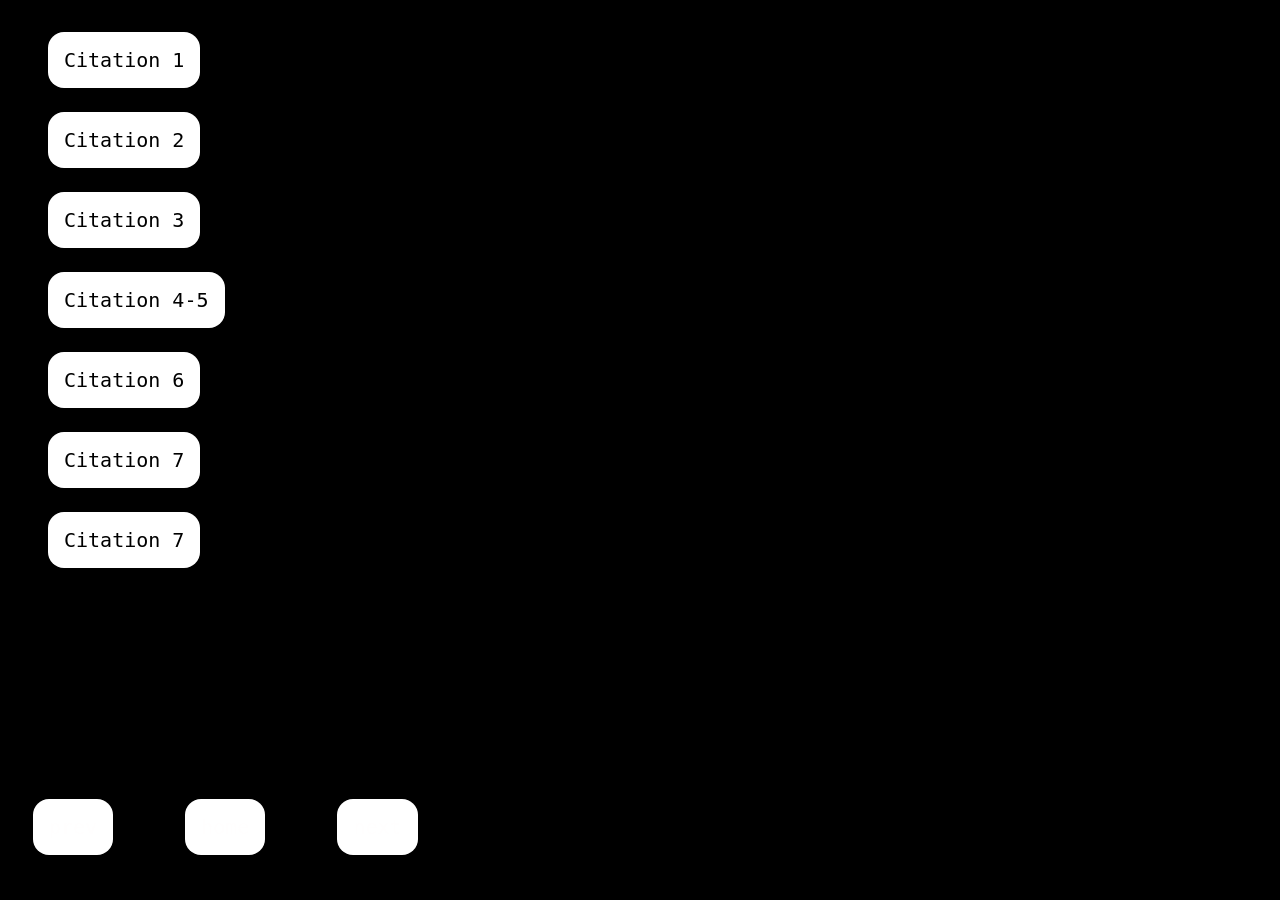
<file: index.html>
<!DOCTYPE html>
<html lang="en">
<head>
    <meta charset="UTF-8">
    <meta name="viewport" content="width=device-width, initial-scale=1.0">
    <title>Document</title>
    <style>
        body{
            font-family: monospace;
            background-color: black;
            font-size: 20px;
          
        }
        a{
          color: black;
          line-height:4;
          padding:1rem;
          text-decoration: none;
          background-color: white;
          border-radius:1rem;
          
        }
        

a:hover {
    color:white;
    background-color: black;
    
}
     
    </style>
</head>
<body>




 <ol>
<li>
     <a href="citation-n1.html">Citation 1</a>
</li>
<li>
     <a href="citation-2.html">Citation 2</a>
</li>
<li>
     <a href="citation-n3.html">Citation 3</a>
</li>
<li>
     <a href="citation-n4-selecteur.html">Citation 4-5</a>
</li>
<li>
     <a href="citation-n5.html">Citation 6</a>
</li>
<li>
     <a href="citation-n6.html">Citation 7</a>
</li>
<li>
     <a href="citation-n7.html">Citation 7</a>
</li>


 </ol> 
 <!-- OMG IT'S A NAVBAR!!!-->
 <link rel="stylesheet" href="navbar.css">
 
    <div id="navbar">
    <a href="citation-n7.html">prev</a>
    <a href="index.html">home</a>
    <a href="citation-n1.html">next</a>
</div>
<!--end-->
</body>
</html>
</file>
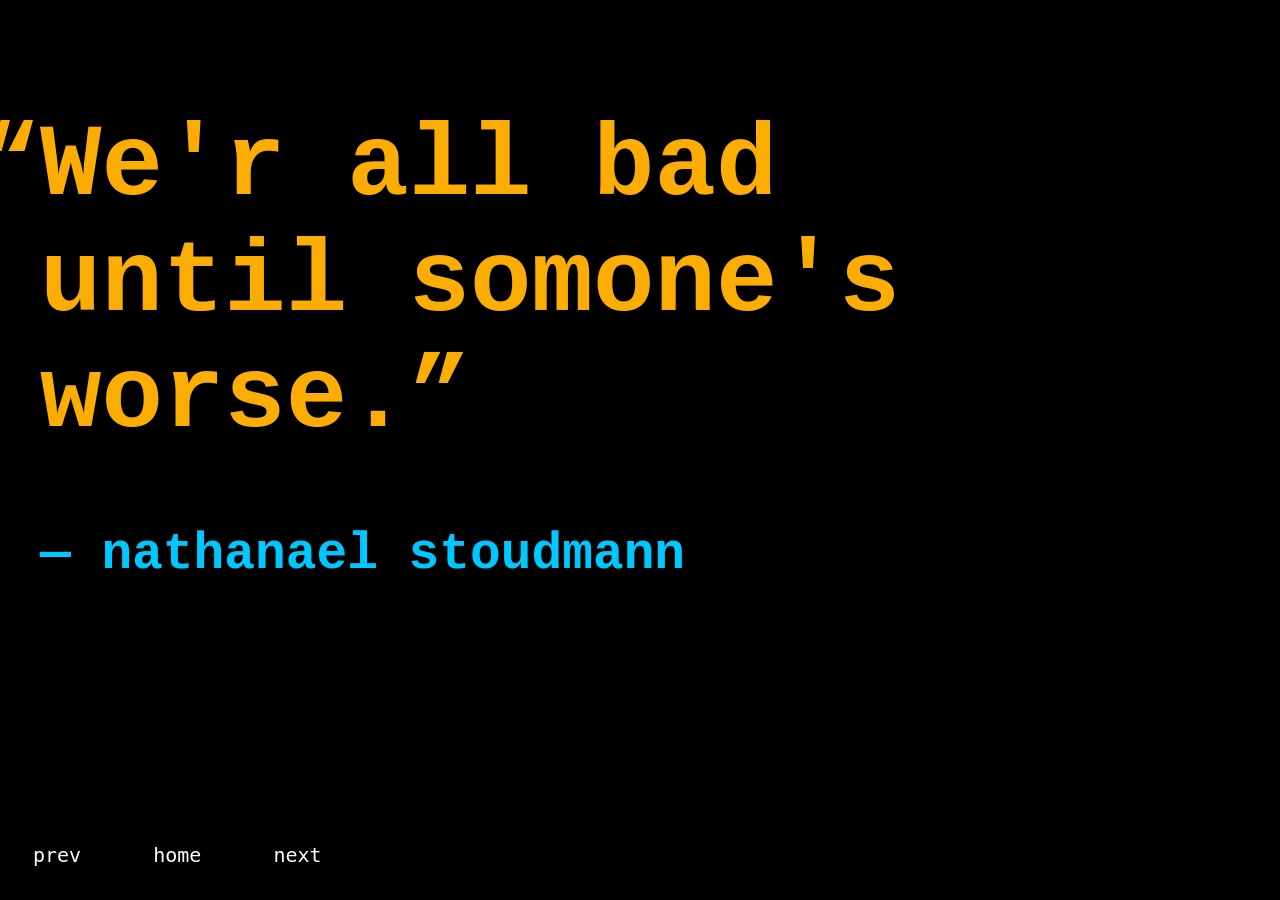
<file: citation-2.html>
<!DOCTYPE html>
<html lang="en">
<head>
	<meta charset="UTF-8">
	<meta name="viewport" content="width=device-width, initial-scale=1.0">
	<title>citation2</title>
<style> 
	body {
		font-family: 'Courier New', Courier, monospace;
		background-color:black;
		padding: 2rem
		
		

	}
	
	
	h1{	
		font-size: 8vw;
		color: rgb(252, 173, 3);

		text-indent: -0.6em
	
	}
	h2 {

		font-size: 4vw;
	color: rgb(0, 200, 255);
}

	img { max-width: 100%;}

</style>
</head>
<body>

	<h1>“We'r all bad<br> until somone's worse.”</h1>
	<h2><p>— nathanael stoudmann</p></h2>

	<!-- 	
	<h1>BIGGER</h1>
	<hr>

	<h3>Liste de cours</h3>
	
	<ol> 
	<li> chips</li>
	<li>vodka</li>
	<li>manger</li>
	</ol>
	
	<img src="313f88f9-b2f7-4f6e-a31f-d2106e481799.JPG" alt="chaton">
	<p>Lorem ipsum, dolor sit amet consectetur adipisicing elit. Sapiente pariatur perspiciatis voluptate similique tenetur at explicabo, hic in veniam, eligendi, asperiores quae dolore necessitatibus quas? Incidunt beatae voluptas quisquam sapiente.</p> 
	-->

 <!-- OMG IT'S A NAVBAR!!!-->
 <link rel="stylesheet" href="navbar.css">
 
    <div id="navbar">
    <a href="citation-n1.html">prev</a>
    <a href="index.html">home</a>
    <a href="citation-n3.html">next</a>
</div>
<!--end-->
</body>
</html>
</file>
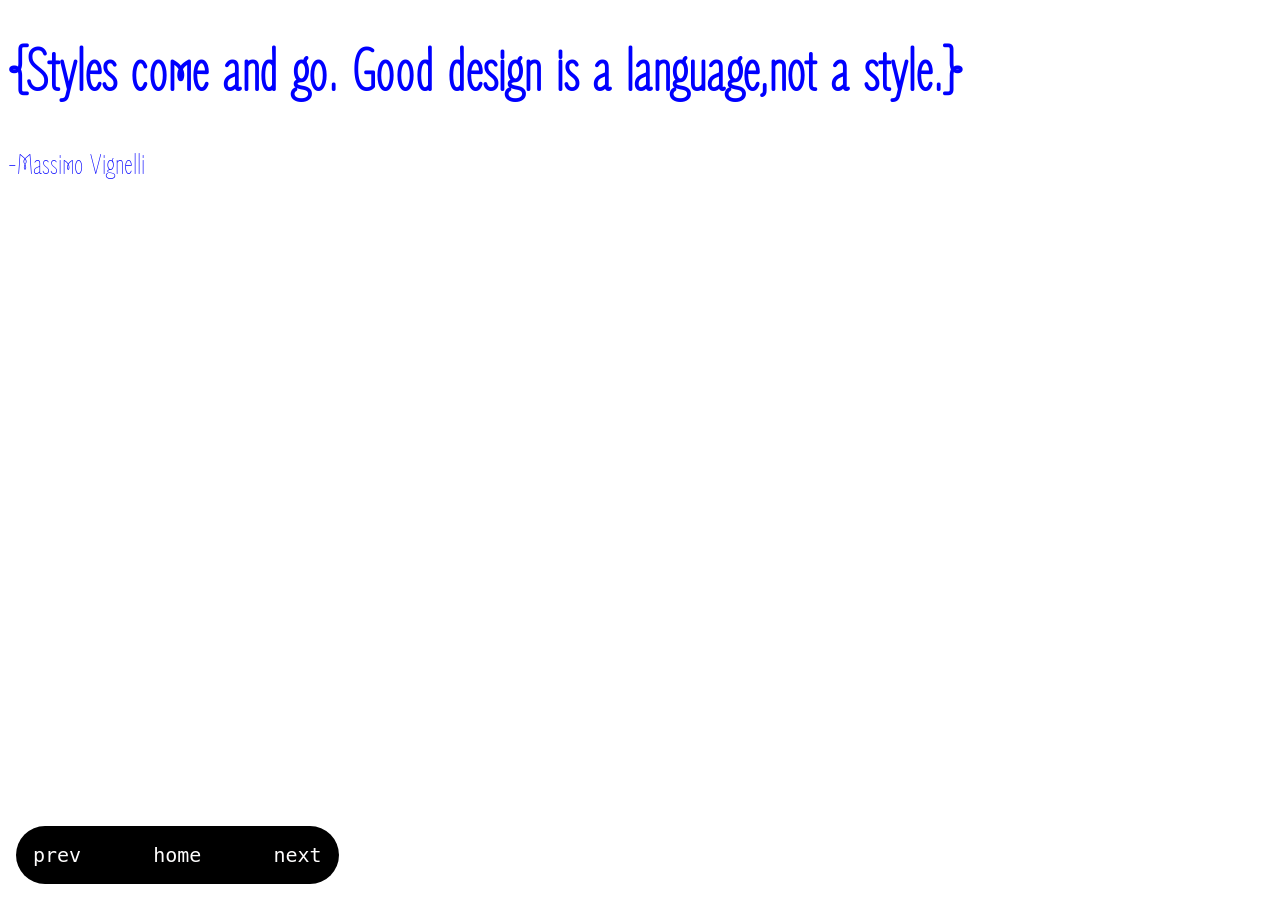
<file: citation-n1.html>
<!DOCTYPE html>
<html lang="en">
<head>
    <meta charset="UTF-8">
    <meta name="viewport" content="width=device-width, initial-scale=1.0">
    <title>Massimo Vignelli</title>

    <link rel="preconnect" href="https://fonts.googleapis.com">
<link rel="preconnect" href="https://fonts.gstatic.com" crossorigin>
<link href="https://fonts.googleapis.com/css2?family=Lobster+Two:ital,wght@0,400;0,700;1,400;1,700&family=MuseoModerno:ital,wght@0,100..900;1,100..900&family=Zen+Loop:ital@0;1&display=swap" rel="stylesheet">

<style>
body{
    font-family: "Zen Loop", cursive;
    color: blue;
    font-size: 30px;
}
</style>
</head>
<body>
    <h1>
        {Styles come and go. Good design is a language,not a style.}
</h1>
<p>-Massimo Vignelli</p>
    <!-- OMG IT'S A NAVBAR!!!-->
 <link rel="stylesheet" href="navbar.css">
 
<div id="navbar">
    <a href="index.html">prev</a>
    <a href="index.html">home</a>
    <a href="citation-2.html">next</a>
</div>
<!--end-->
</body>
</html>
</file>
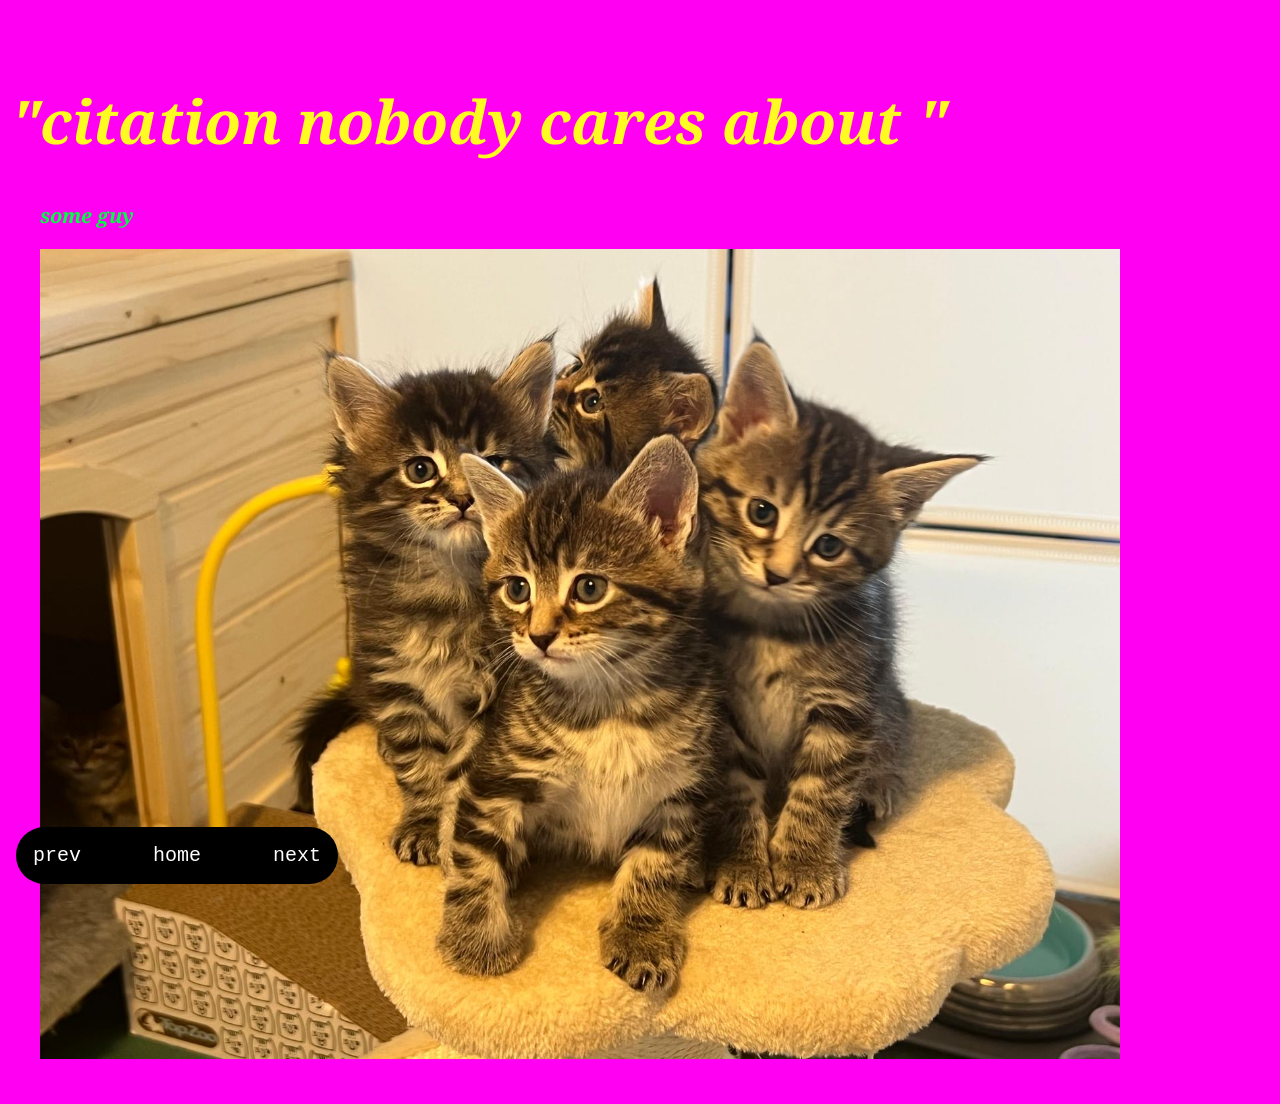
<file: citation-n3.html>
<!DOCTYPE html>
<html lang="en">
<head>
	<meta charset="UTF-8">
	<meta name="viewport" content="width=device-width, initial-scale=1.0">
	<title>citation n3</title>

	<link rel="preconnect" href="https://fonts.googleapis.com">
<link rel="preconnect" href="https://fonts.gstatic.com" crossorigin>
<link href="https://fonts.googleapis.com/css2?family=Lobster+Two:ital,wght@0,400;0,700;1,400;1,700&family=MuseoModerno:ital,wght@0,100..900;1,100..900&family=Noto+Serif:ital,wght@0,100..900;1,100..900&family=Zen+Loop:ital@0;1&display=swap" rel="stylesheet">
<style>
	body{				
		  font-family: "Noto Serif", serif;
		font-style: italic;
		background-color: #ff00f2;
		padding:2rem ;
		
	}
	h1{
		text-indent: -0.5em;
		font-size: 60px;
		color: rgb(255, 251, 34);
	}

	h3{
		color: rgb(0, 255, 68);
		font-size: 20px;
	}
	img { max-width: 90%;}
</style>
</head>
<body>
	<h1>"citation nobody cares about "</h1>
	<h3>some guy</h3>

	<img src="313f88f9-b2f7-4f6e-a31f-d2106e481799.JPG" alt="chaton">

 <!-- OMG IT'S A NAVBAR!!!-->
 <link rel="stylesheet" href="navbar.css">
 
    <div id="navbar">
    <a href="citation-2.html">prev</a>
    <a href="index.html">home</a>
    <a href="citation-n4-selecteur.html">next</a>
</div>
<!--end-->
</body>
</html>
</file>
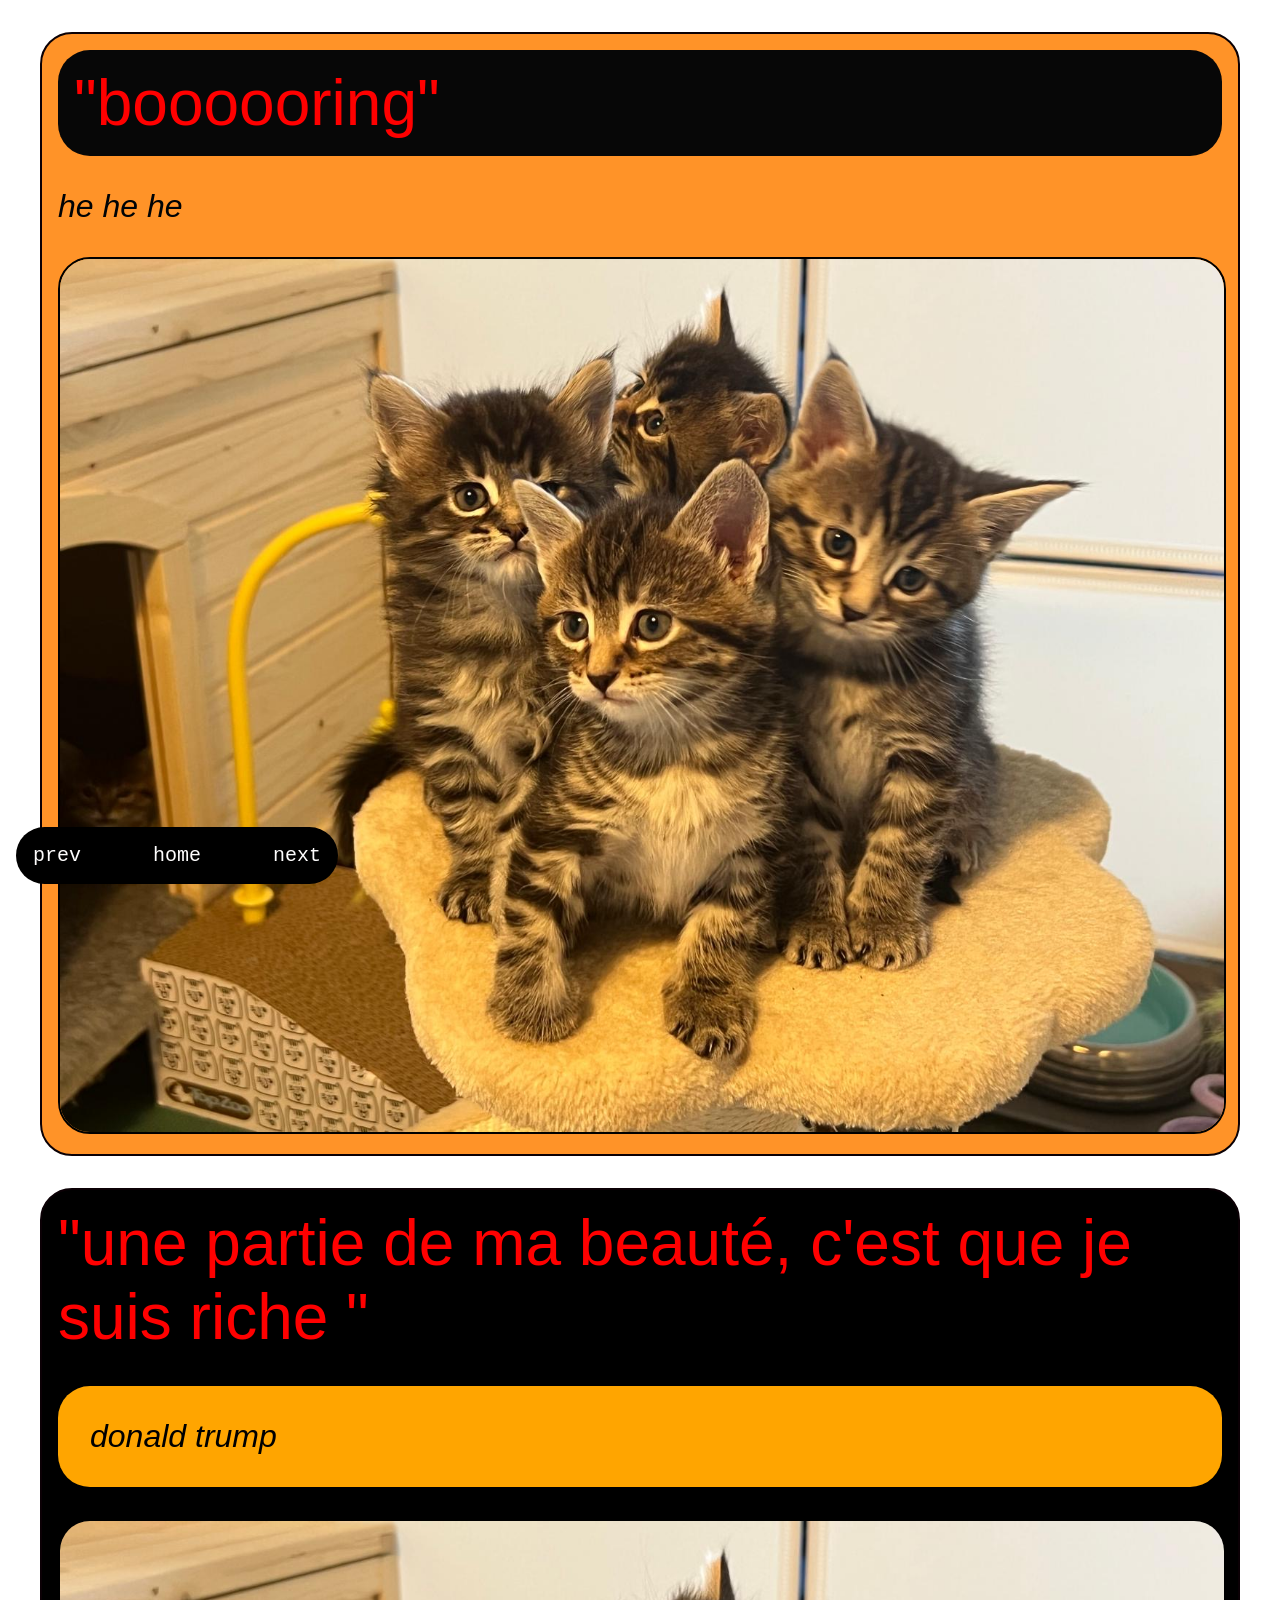
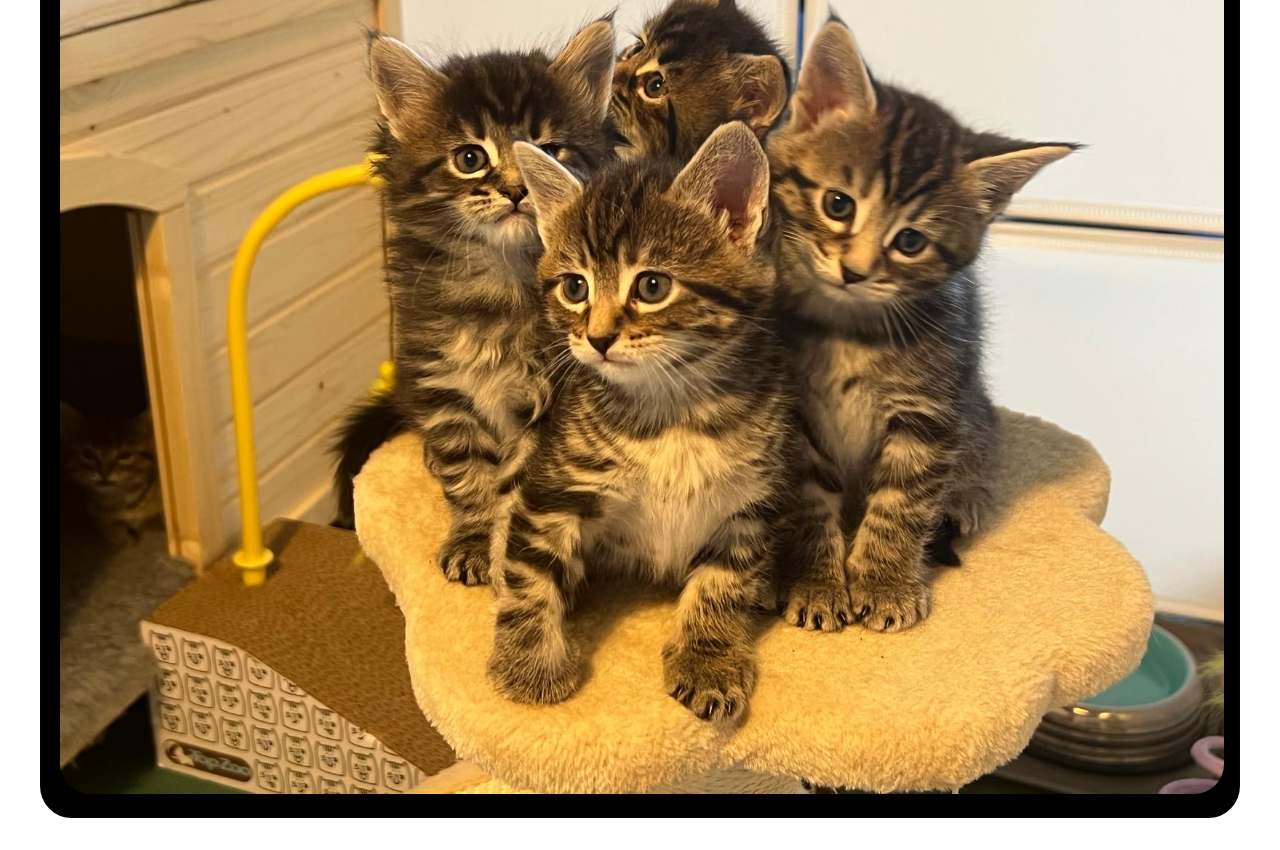
<file: citation-n4-selecteur.html>
<!DOCTYPE html>
<html lang="en">
<head>
	<meta charset="UTF-8">
	<meta name="viewport" content="width=device-width, initial-scale=1.0">
	<title>Document</title>
	
	<style>
body {font-family:Impact, Haettenschweiler, 'Arial Narrow Bold', sans-serif}
div {color:red}
.quote { font-size: 4rem;}
.source { font-size: 2rem;
	font-style: italic;
	margin-top: 2rem;
}

.citation{
	margin: 2rem;
	border: 2px solid rgb(11, 0, 5);
	padding: 1rem;
	border-radius: 2rem;
	aspect-ratio: 16/9;
}
.important{ 
	background-color: rgb(7, 7, 7);
	padding: 1rem;
	border-radius: 2rem;

}
.pasimportant{
	color: rgb(0, 3, 5);
	margin-bottom: 2rem;	
}

#chocolatine{ background: rgb(255, 147, 40)}

#muffin{ background: black}	

img { 
	max-width: 100%;
	border-radius: 2rem;
	border: 2px solid black
}

.uashdusaihd{
	padding: 2rem;
	margin-bottom: 2rem;
	background:orange;
	border-radius: 2rem;
	color: black;
	
}
	
	</style>

</head>
<body>

	<div class="citation" id="chocolatine">
		<div  class="quote important">"boooooring"</div>
		<div class="source pasimportant">he he he</div>
		<img src="313f88f9-b2f7-4f6e-a31f-d2106e481799.JPG" alt="chaton">
	</div>
	
<div class="citation" id="muffin">
	<div class="quote mnmnmmm">"une partie de ma beauté, c'est que je suis riche "</div>
	<div class="source uashdusaihd">donald trump</div>
	<img src="313f88f9-b2f7-4f6e-a31f-d2106e481799.JPG" alt="chaton">
</div>

 <!-- OMG IT'S A NAVBAR!!!-->
 <link rel="stylesheet" href="navbar.css">
 
    <div id="navbar">
    <a href="citation-n3.html">prev</a>
    <a href="index.html">home</a>
    <a href="citation-n5.html">next</a>
</div>
<!--end-->
</body>
</html>
</file>
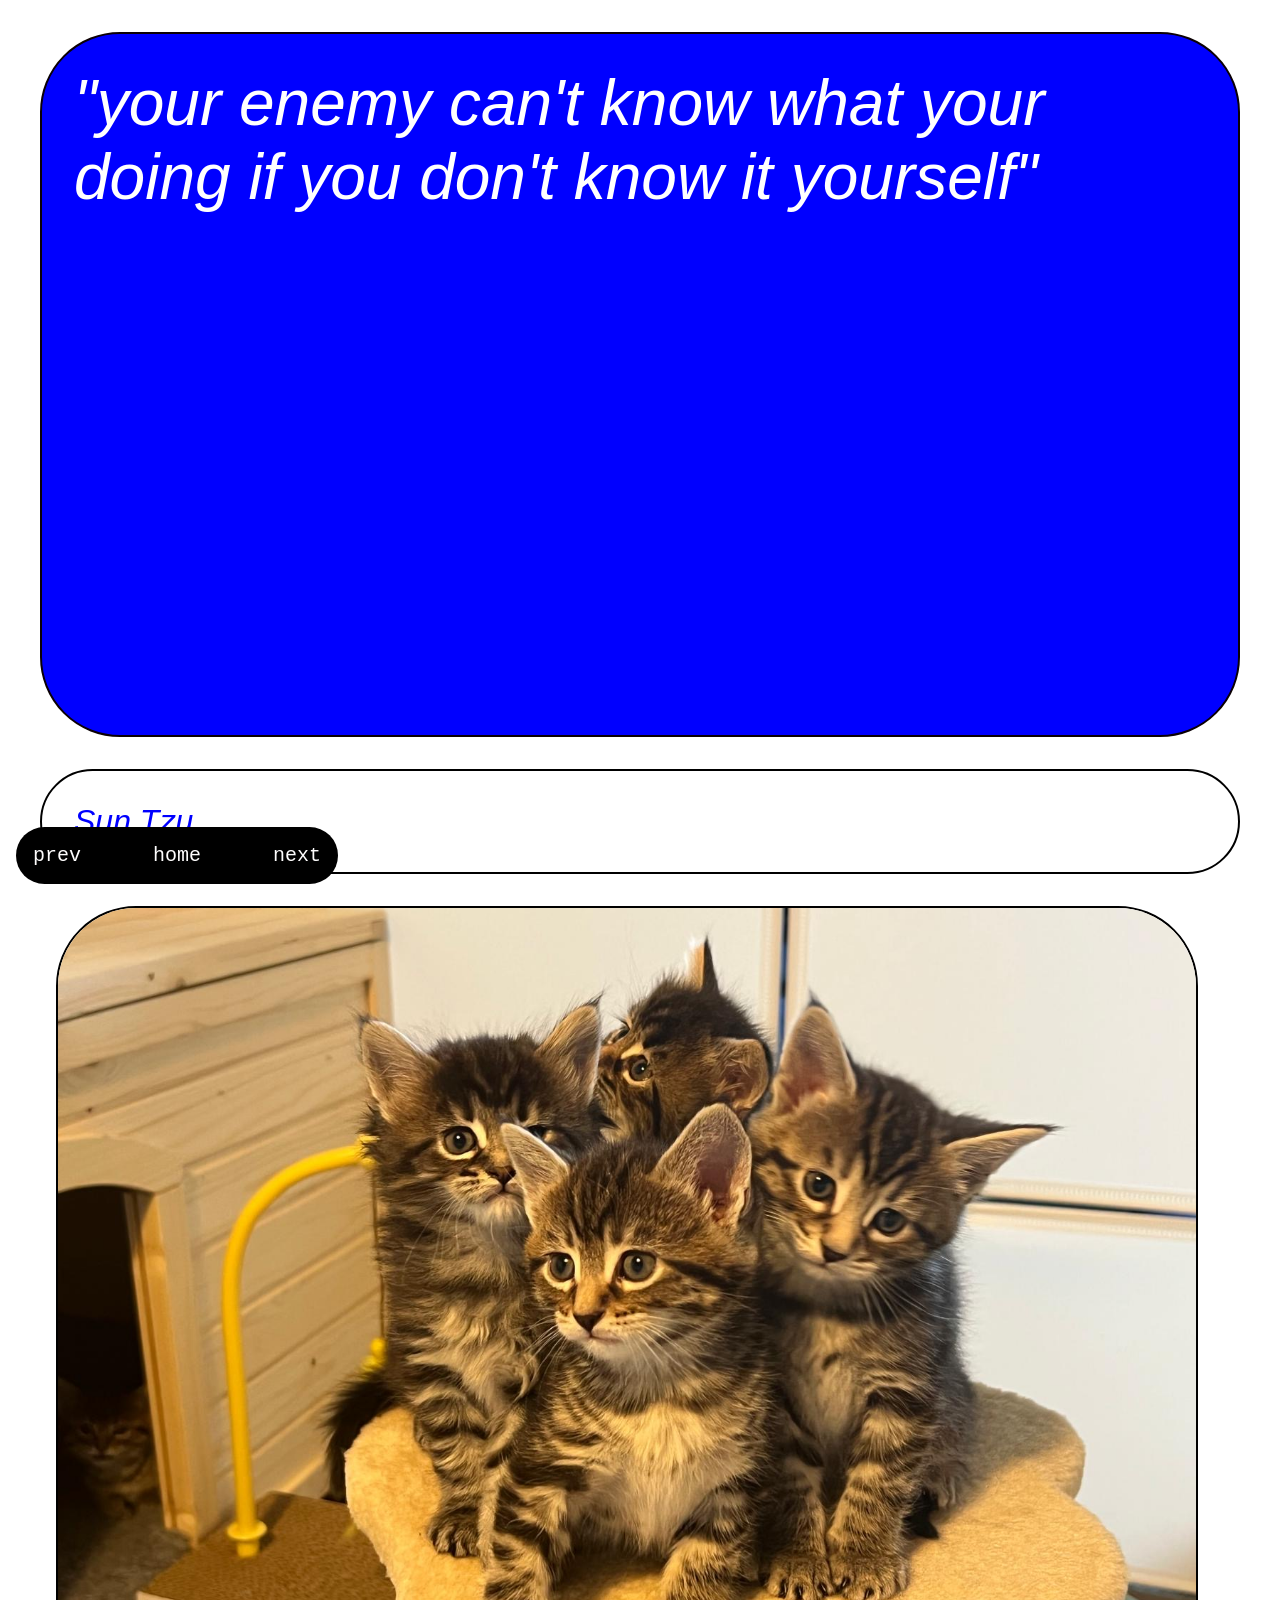
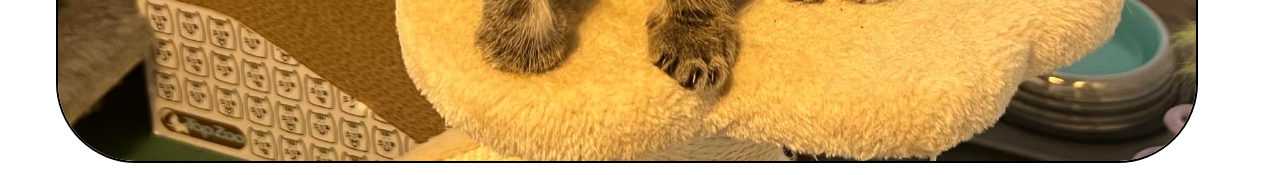
<file: citation-n5.html>
<!DOCTYPE html>
<html lang="en">
<head>
	<meta charset="UTF-8">
	<meta name="viewport" content="width=device-width, initial-scale=1.0">
	<title>Document</title>
</head>
<style>
body {
	font-family:Impact, Haettenschweiler, 'Arial Narrow Bold', sans-serif


}

.citation { font-size: 4rem;
color:white;
margin: 2rem;
font-style: italic;
padding: 2rem;
border: 2px solid rgb(11, 0, 5);
border-radius: 5rem;
aspect-ratio: 16/9;
background:blue;
}
.mec-random {
	 font-size: 2rem;
	font-style: italic;
	margin-top: 2rem;
	color:blue;
	margin:2rem;
	border:2px solid black;
	
	border-radius:5rem;
	padding:2rem
}
img { max-width: 90%;
margin-left: 3rem;
border-radius:5rem;
border: 2px solid black;}
</style>
<body>
	
	<div>
		<div class="citation"> "your enemy can't know what your doing if you don't know it yourself" </div>
		<div class="mec-random"> Sun Tzu </div>
		
		<img src="313f88f9-b2f7-4f6e-a31f-d2106e481799.JPG" alt="chaton">
	</div>

 <!-- OMG IT'S A NAVBAR!!!-->
 <link rel="stylesheet" href="navbar.css">
 
    <div id="navbar">
    <a href="citation-n4-selecteur.html">prev</a>
    <a href="index.html">home</a>
    <a href="citation-n6.html">next</a>
</div>
<!--end-->
</body>
</html>
</file>
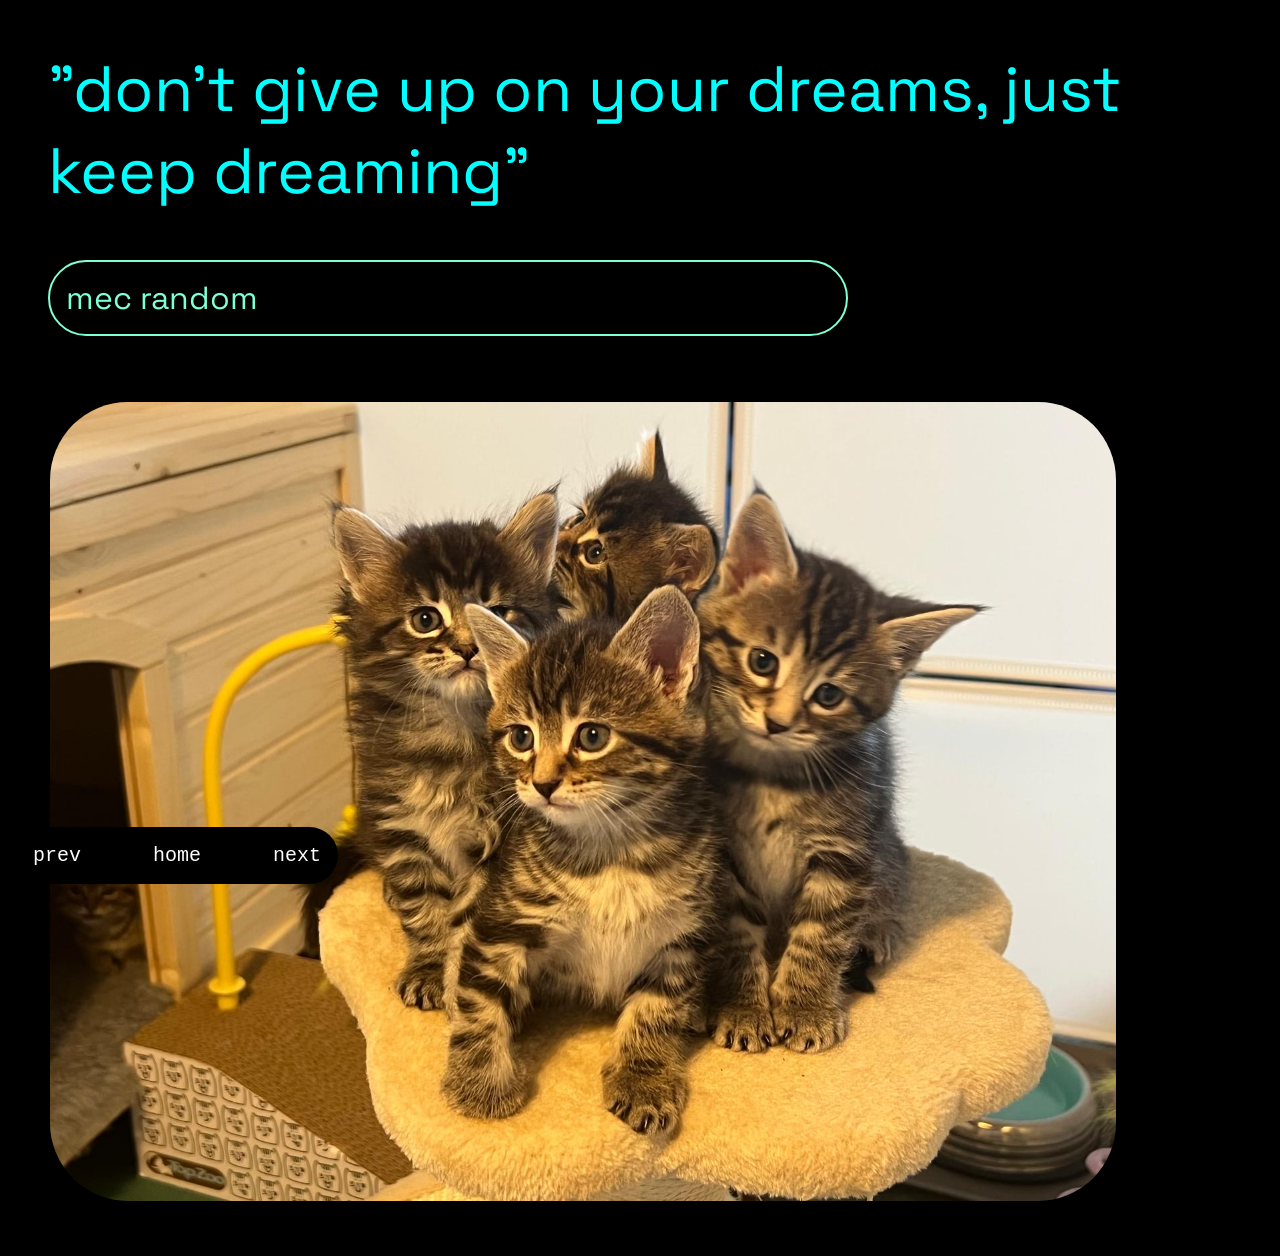
<file: citation-n6.html>
<!DOCTYPE html>
<html lang="en">
<head>
	<meta charset="UTF-8">
	<meta name="viewport" content="width=device-width, initial-scale=1.0">
	<title>Document</title>
<link rel="preconnect" href="https://fonts.googleapis.com">
<link rel="preconnect" href="https://fonts.gstatic.com" crossorigin>
<link href="https://fonts.googleapis.com/css2?family=Space+Grotesk:wght@300..700&display=swap" rel="stylesheet">
</head>
<style>
body {font-family: "Space Grotesk", sans-serif;
background-color: black;
margin: 3rem;
}


.citation { font-size: 4rem;
	color:aqua;
	

}

.cd{
	font-size:2rem;
	color:aquamarine;
	margin-top: 3rem;
	border: 2px;
	border-color:aquamarine;
	border:2px solid;
	border-radius: 5rem;
	padding:1rem;
	margin-right:24rem;
	

}
img {max-width: 90%;
	margin-top:4rem;
	border:2px solid black;
	border-radius: 5rem;
}


</style>
<body>
	<div class="citation"> "don't give up on your dreams, just keep dreaming"</div>
	<div class="cd"> mec random</div>
<img src="313f88f9-b2f7-4f6e-a31f-d2106e481799.JPG" alt="chaton">
 <!-- OMG IT'S A NAVBAR!!!-->
 <link rel="stylesheet" href="navbar.css">
 
    <div id="navbar">
    <a href="citation-n5.html">prev</a>
    <a href="index.html">home</a>
    <a href="citation-n7.html">next</a>
</div>
<!--end-->
</body>
</html>
</file>
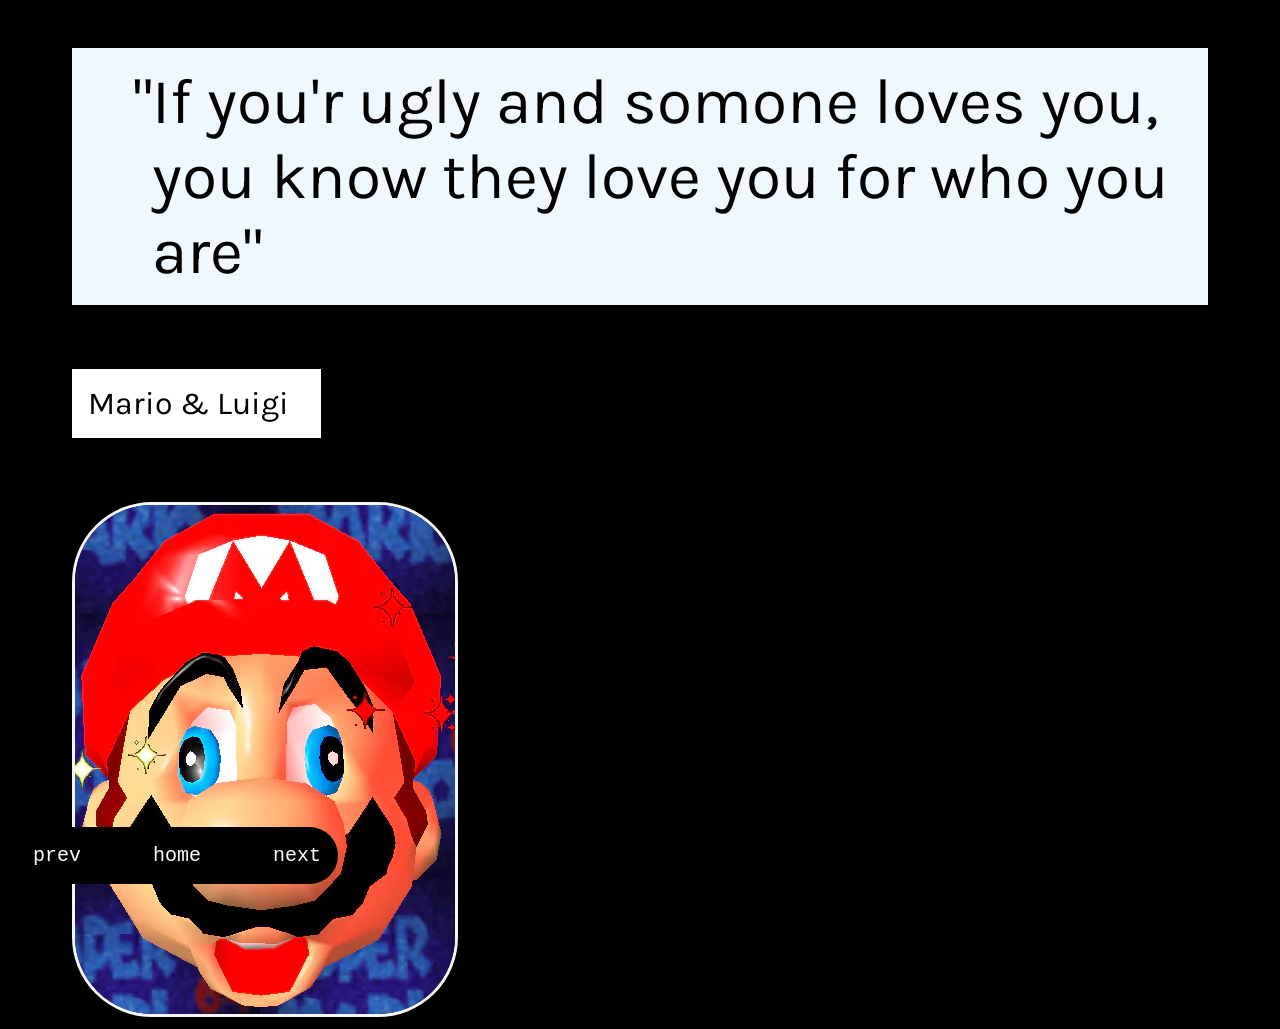
<file: citation-n7.html>
<!DOCTYPE html>
<html lang="en">
<head>
	<meta charset="UTF-8">
	<meta name="viewport" content="width=device-width, initial-scale=1.0">
	<title>Document</title>
	<link rel="preconnect" href="https://fonts.googleapis.com">
<link rel="preconnect" href="https://fonts.gstatic.com" crossorigin>
<link href="https://fonts.googleapis.com/css2?family=Karla:ital,wght@0,200..800;1,200..800&display=swap" rel="stylesheet">
	<style>
body {
	background-color: black;
}	
.citation{
	font-family: "Karla", sans-serif;
	color:black;
	font-size: 4rem;
	text-indent: -0.3em;
	margin-left: 4rem;
	margin-top: 3rem;
	background-color: aliceblue;
	padding:1rem;
	padding-left: 5rem;
	margin-right: 4rem;
}
.cd{
	margin-left: 4rem;
	margin-top: 4rem;
	font-size: 2rem;
	font-family: "Karla", sans-serif;
	color:black;
	background-color: white;
	padding:1rem;
	margin-right: 4rem;
	max-width: max-content;
	padding-right: 2rem;
}
img {max-width: 84%;
	margin-top:4rem;
	border:3px solid whitesmoke;
	border-radius: 5rem;
	margin-left: 4rem;
}
	</style>
</head>
<body>
	<div class="citation"> "If you'r ugly and somone loves you, you know they love you for who you are"</div>
	<div class="cd"> Mario & Luigi</div>
	<img src="17718177-yn6qzmkf-v4.webp" alt="chaton">

	 <!-- OMG IT'S A NAVBAR!!!-->
 <link rel="stylesheet" href="navbar.css">
 
    <div id="navbar">
    <a href="citation-n6.html">prev</a>
    <a href="index.html">home</a>
    <a href="citation-n1.html">next</a>
</div>
<!--end-->
</body>
</html>
</file>
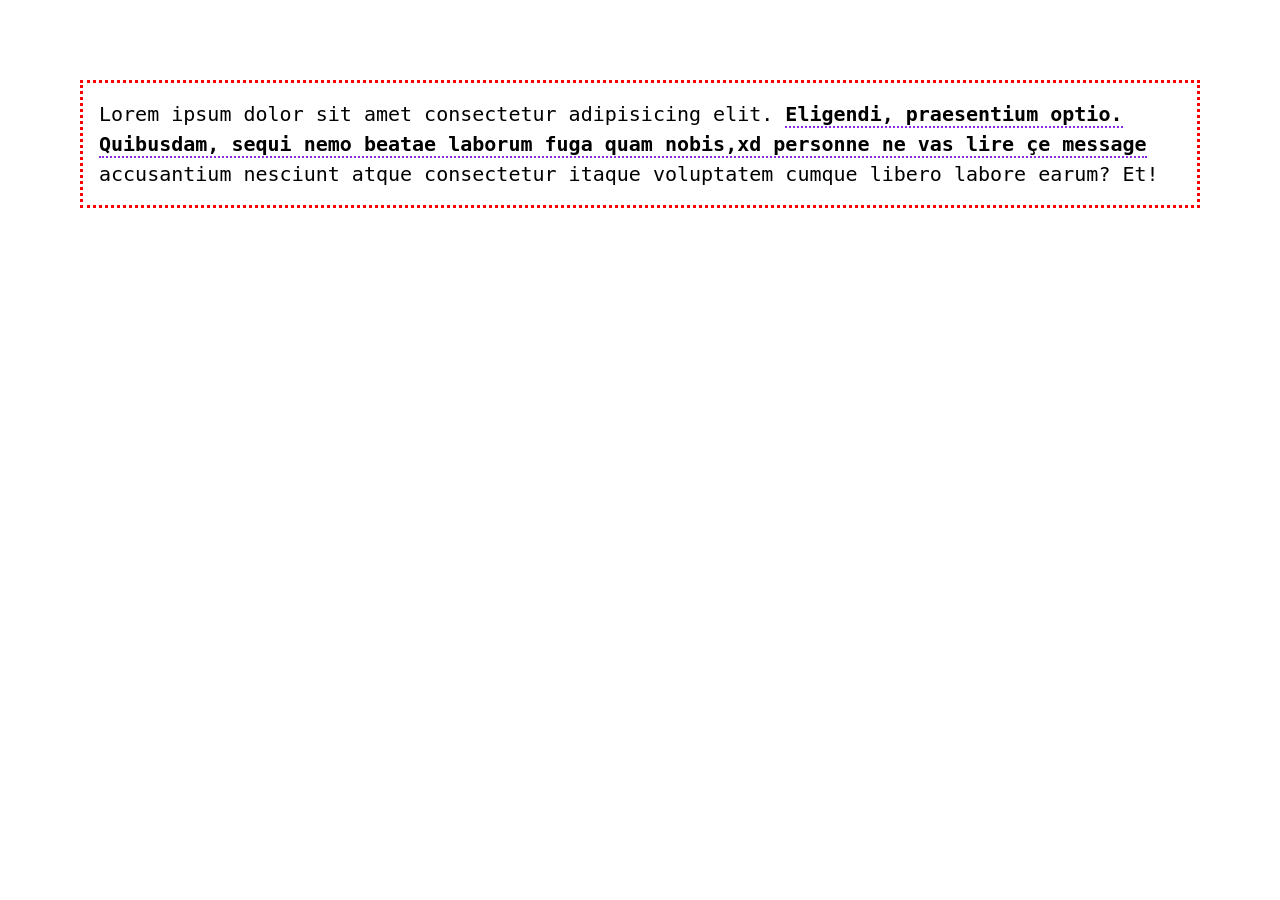
<file: inline-block.html>
<!DOCTYPE html>
<html lang="en">
<head>
	<meta charset="UTF-8">
	<meta name="viewport" content="width=device-width, initial-scale=1.0">
	<title>inline-blok</title>

<style>
	body {
		font-family: monospace;
		font-size: 20px;
		line-height:  150%;
		margin: 5rem;
	}

div{
	border: 3px dotted red;
	padding: 1rem;
}

span{

border-bottom: 2px dotted blueviolet;
font-weight: bolder;
}
</style>


</head>
<body>
	
<div>
	Lorem ipsum dolor sit amet consectetur adipisicing elit.
	<span>
		Eligendi, praesentium optio.
		Quibusdam, sequi nemo beatae laborum fuga quam nobis,xd personne ne vas lire çe message
	</span>
	accusantium nesciunt atque consectetur itaque voluptatem cumque libero labore earum?
	Et!
</div>




</body>
</html>
</file>
<file: navbar.css>
#navbar{
border: 3px solid rgba(0, 0, 0, 0);
padding: 14px;
border-radius: 50px;
background-color: rgb(0, 0, 0);
word-spacing: 60px;

position: fixed;
bottom:1rem;
left: 1rem;
font-family: monospace;
font-size: 20px;
font-style: normal;

}

#navbar a{
	color:rgba(255, 254, 254, 0.995);
	text-decoration: none;
	
}

#navbar a:hover{
	/* background: black; */
	
	font-style:italic;
	color: aqua;
	
	
	/* font-variant:small-caps;
	font-size: 60px;
	transition: font-size 0.6s ease;
	border-radius: 0px;
	font-style:bold; */
}
</file>
